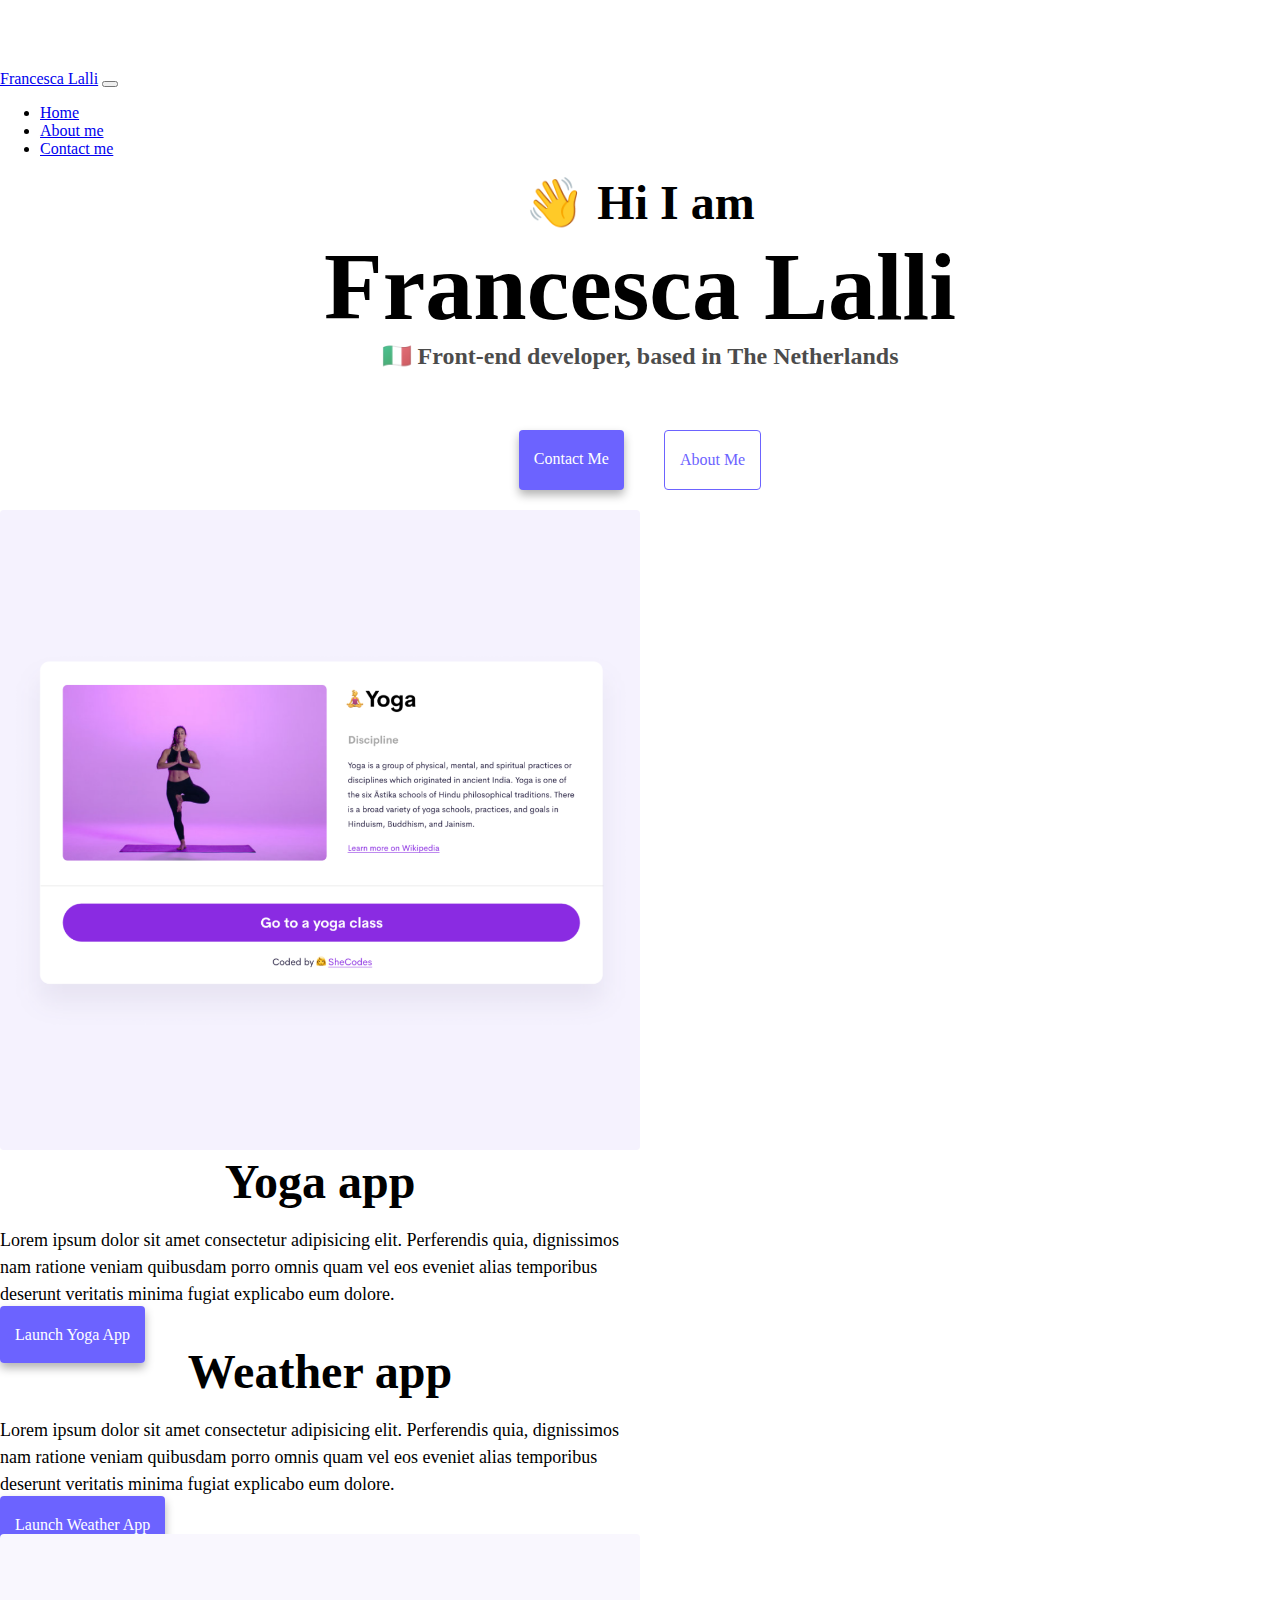
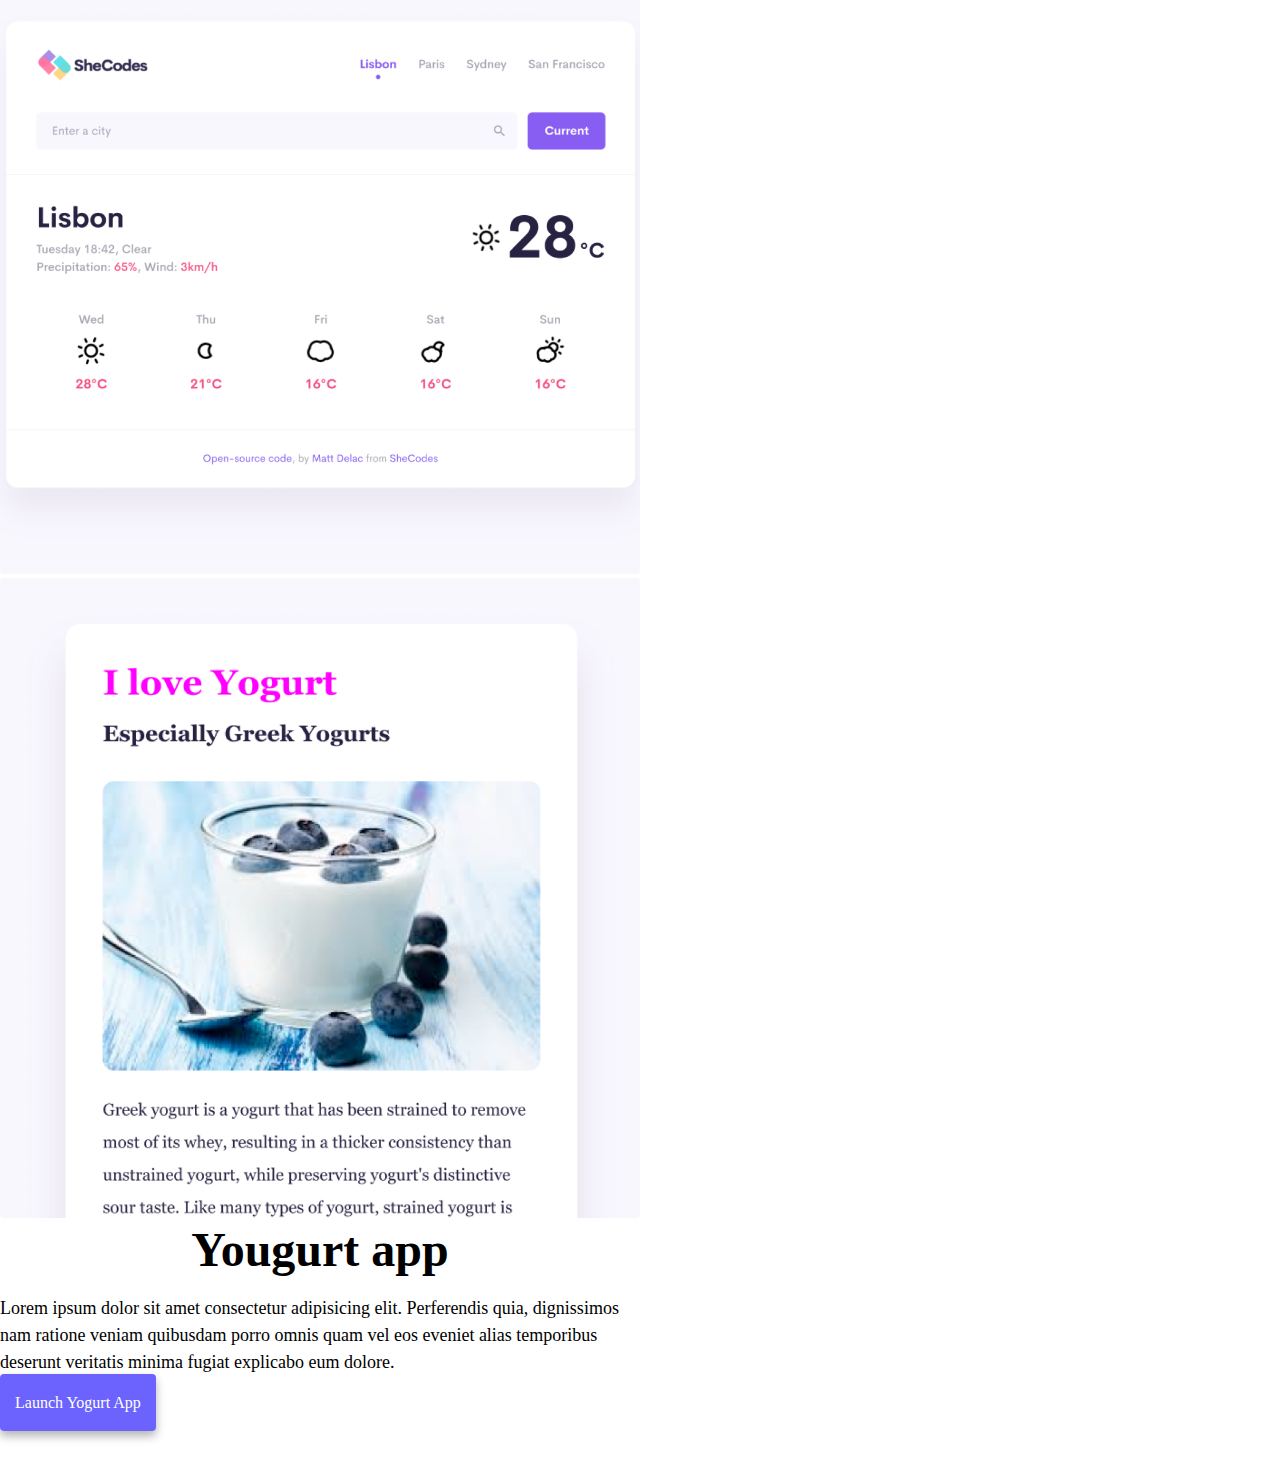
<file: index.html>
<!DOCTYPE html>
<html lang="en">
  <head>
    <meta charset="UTF-8" />
    <meta http-equiv="X-UA-Compatible" content="IE=edge" />
    <meta name="viewport" content="width=device-width, initial-scale=1.0" />
    <meta
      name="description"
      content="Francesca Lalli is a front-end developer based in Amsterdam. Check her portfolio and contact her for projects and collaborations"
    />
    <title>Front-end developer - Francesca Lalli</title>
    <link
      href="https://cdn.jsdelivr.net/npm/bootstrap@5.3.0-alpha1/dist/css/bootstrap.min.css"
      rel="stylesheet"
      integrity="sha384-GLhlTQ8iRABdZLl6O3oVMWSktQOp6b7In1Zl3/Jr59b6EGGoI1aFkw7cmDA6j6gD"
      crossorigin="anonymous"
    />
    <script
      src="https://cdn.jsdelivr.net/npm/bootstrap@5.3.0-alpha1/dist/js/bootstrap.bundle.min.js"
      integrity="sha384-w76AqPfDkMBDXo30jS1Sgez6pr3x5MlQ1ZAGC+nuZB+EYdgRZgiwxhTBTkF7CXvN"
      crossorigin="anonymous"
    ></script>
    <link rel="stylesheet" href="/style.css" />
  </head>
  <body>
    <nav
      class="navbar navbar-expand-lg navbar-light bg-light fixed-top"
      id="navbar-menu"
    >
      <div class="container">
        <a class="navbar-brand" href="/index.html" title="Homepage"
          >Francesca Lalli</a
        >
        <button
          class="navbar-toggler"
          type="button"
          data-bs-toggle="collapse"
          data-bs-target="#navbarNav"
          aria-controls="navbarNav"
          aria-expanded="false"
          aria-label="Toggle navigation"
        >
          <span class="navbar-toggler-icon"></span>
        </button>
        <div class="collapse navbar-collapse" id="navbarNav">
          <ul class="navbar-nav">
            <li class="nav-item">
              <a
                class="nav-link active"
                aria-current="page"
                href="/index.html"
                title="Homepage"
                >Home</a
              >
            </li>
            <li class="nav-item">
              <a
                class="nav-link"
                href="/about.html"
                title="About Francesca Lalli"
                >About me</a
              >
            </li>
            <li class="nav-item">
              <a
                class="nav-link"
                href="/about.html#contact"
                title="Contact Francesca Lalli"
                >Contact me</a
              >
            </li>
          </ul>
        </div>
      </div>
    </nav>
    <h2 class="text-center mt-5 pt-5">👋 Hi I am</h2>
    <h1 class="text-center">Francesca Lalli</h1>
    <h3 class="text-center">
      🇮🇹 Front-end developer, based in The Netherlands
    </h3>
    <div class="navigation-links mb-5">
      <a
        href="/about.html#contact"
        class="contact-link"
        title="Contact details for Francesca Lalli"
        >Contact me</a
      >
      <a href="/about.html" class="about-link" title="About Francesca Lalli"
        >About me</a
      >
    </div>
    <div class="container">
      <div class="row">
        <div class="col-md-6">
          <img
            src="/images/yoga.png"
            class="img-fluid rounded"
            alt="woman in a yoga pose and a preview of the yoga app"
            id="yoga-img"
          />
        </div>
        <div class="col-md-6">
          <h2 class="mb-3">Yoga app</h2>
          <p>
            Lorem ipsum dolor sit amet consectetur adipisicing elit. Perferendis
            quia, dignissimos nam ratione veniam quibusdam porro omnis quam vel
            eos eveniet alias temporibus deserunt veritatis minima fugiat
            explicabo eum dolore.
          </p>
          <div class="mt-5">
            <a
              href="#"
              class="primary-link project-link"
              title="check yoga app project"
              >Launch Yoga App</a
            >
          </div>
        </div>
      </div>
      <div class="row mt-5">
        <div class="col-md-6">
          <h2 class="mb-3">Weather app</h2>
          <p>
            Lorem ipsum dolor sit amet consectetur adipisicing elit. Perferendis
            quia, dignissimos nam ratione veniam quibusdam porro omnis quam vel
            eos eveniet alias temporibus deserunt veritatis minima fugiat
            explicabo eum dolore.
          </p>
          <div class="mt-5">
            <a
              href="#"
              class="primary-link project-link"
              title="check weather app project"
            >
              Launch Weather App</a
            >
          </div>
        </div>
        <div class="col-md-6">
          <img
            src="/images/weather.png"
            class="img-fluid rounded"
            alt="weather application"
            id="weather-img"
          />
        </div>
      </div>
      <div class="row mt-5">
        <div class="col-md-6">
          <img
            src="/images/yogurt.png"
            class="img-fluid rounded"
            alt="glass jar full of Greek yogurt with some blueberries and a spoon"
            id="yogurt-img"
          />
        </div>
        <div class="col-md-6">
          <h2 class="mb-3">Yougurt app</h2>
          <p>
            Lorem ipsum dolor sit amet consectetur adipisicing elit. Perferendis
            quia, dignissimos nam ratione veniam quibusdam porro omnis quam vel
            eos eveniet alias temporibus deserunt veritatis minima fugiat
            explicabo eum dolore.
          </p>
          <div class="mt-5">
            <a
              href="#"
              class="primary-link project-link"
              title="check yogurt app project"
              >Launch Yogurt App</a
            >
          </div>
        </div>
      </div>
    </div>
  </body>
</html>
</file>
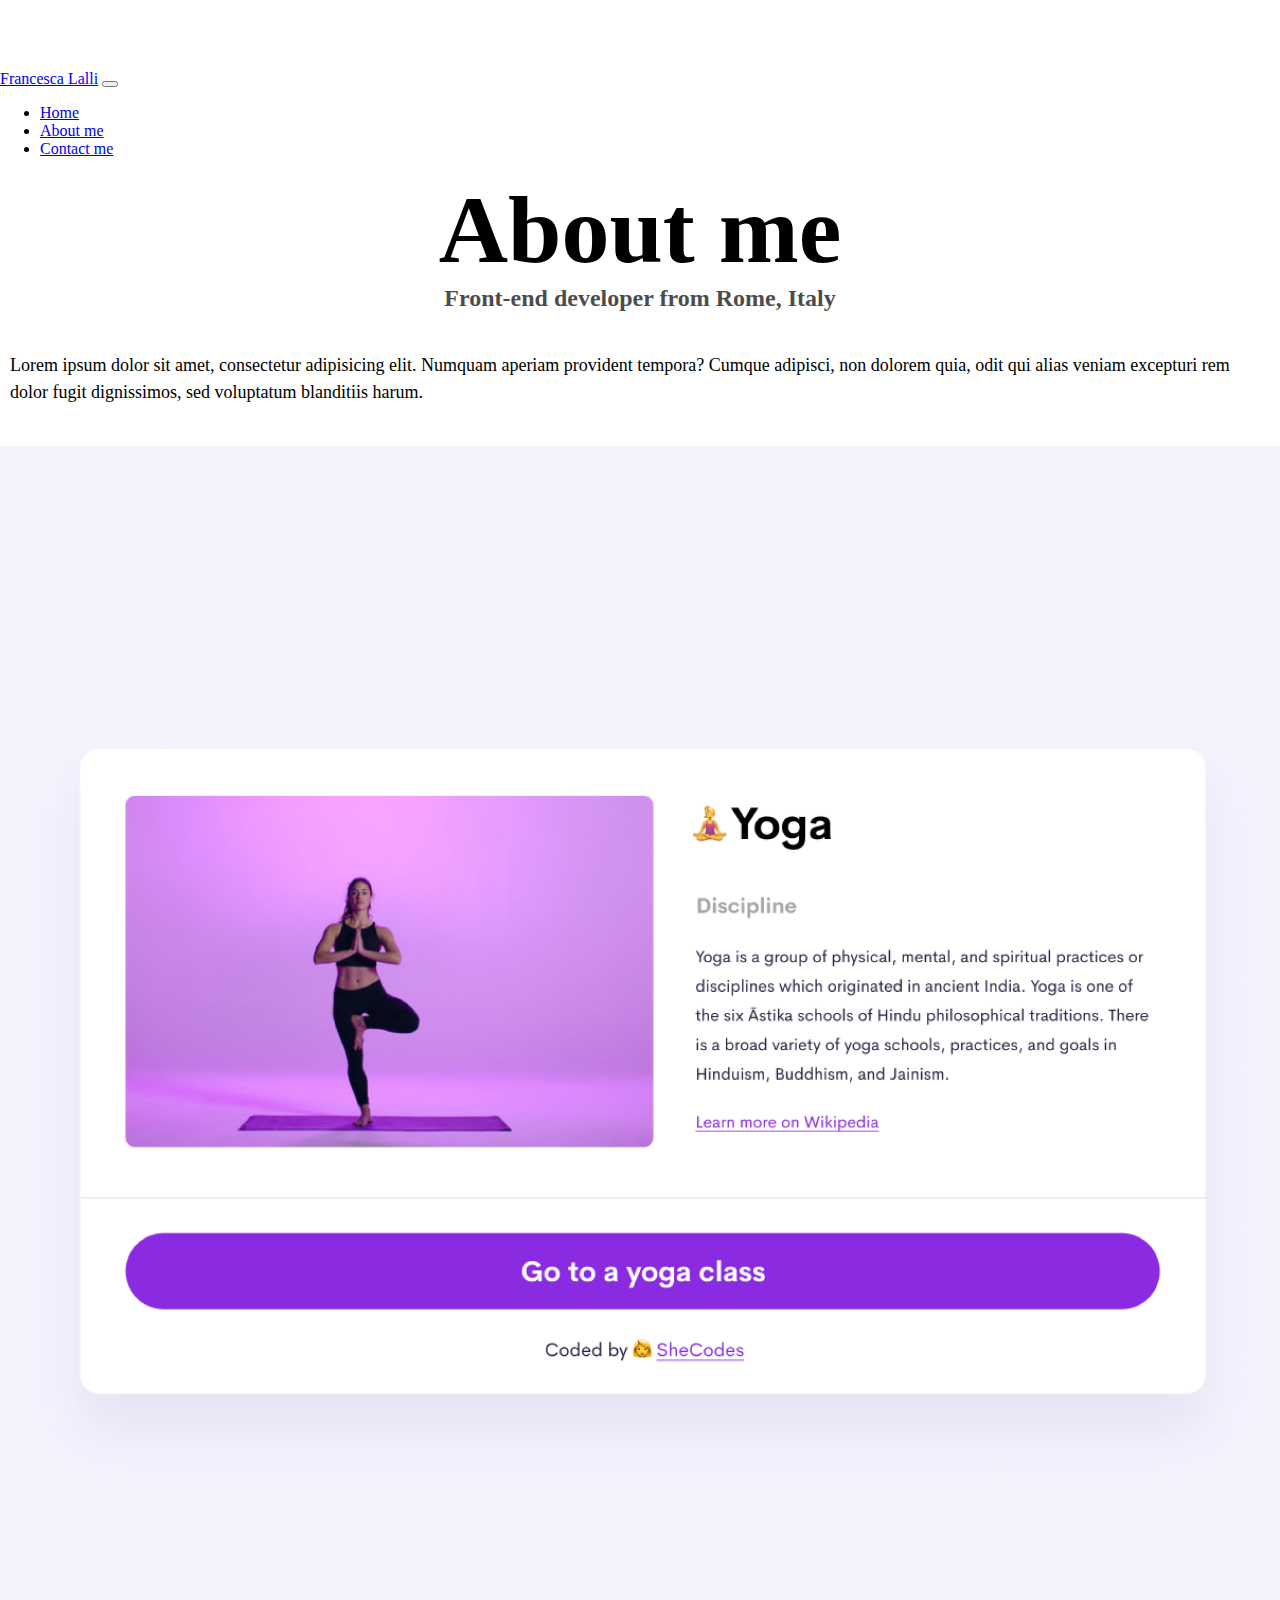
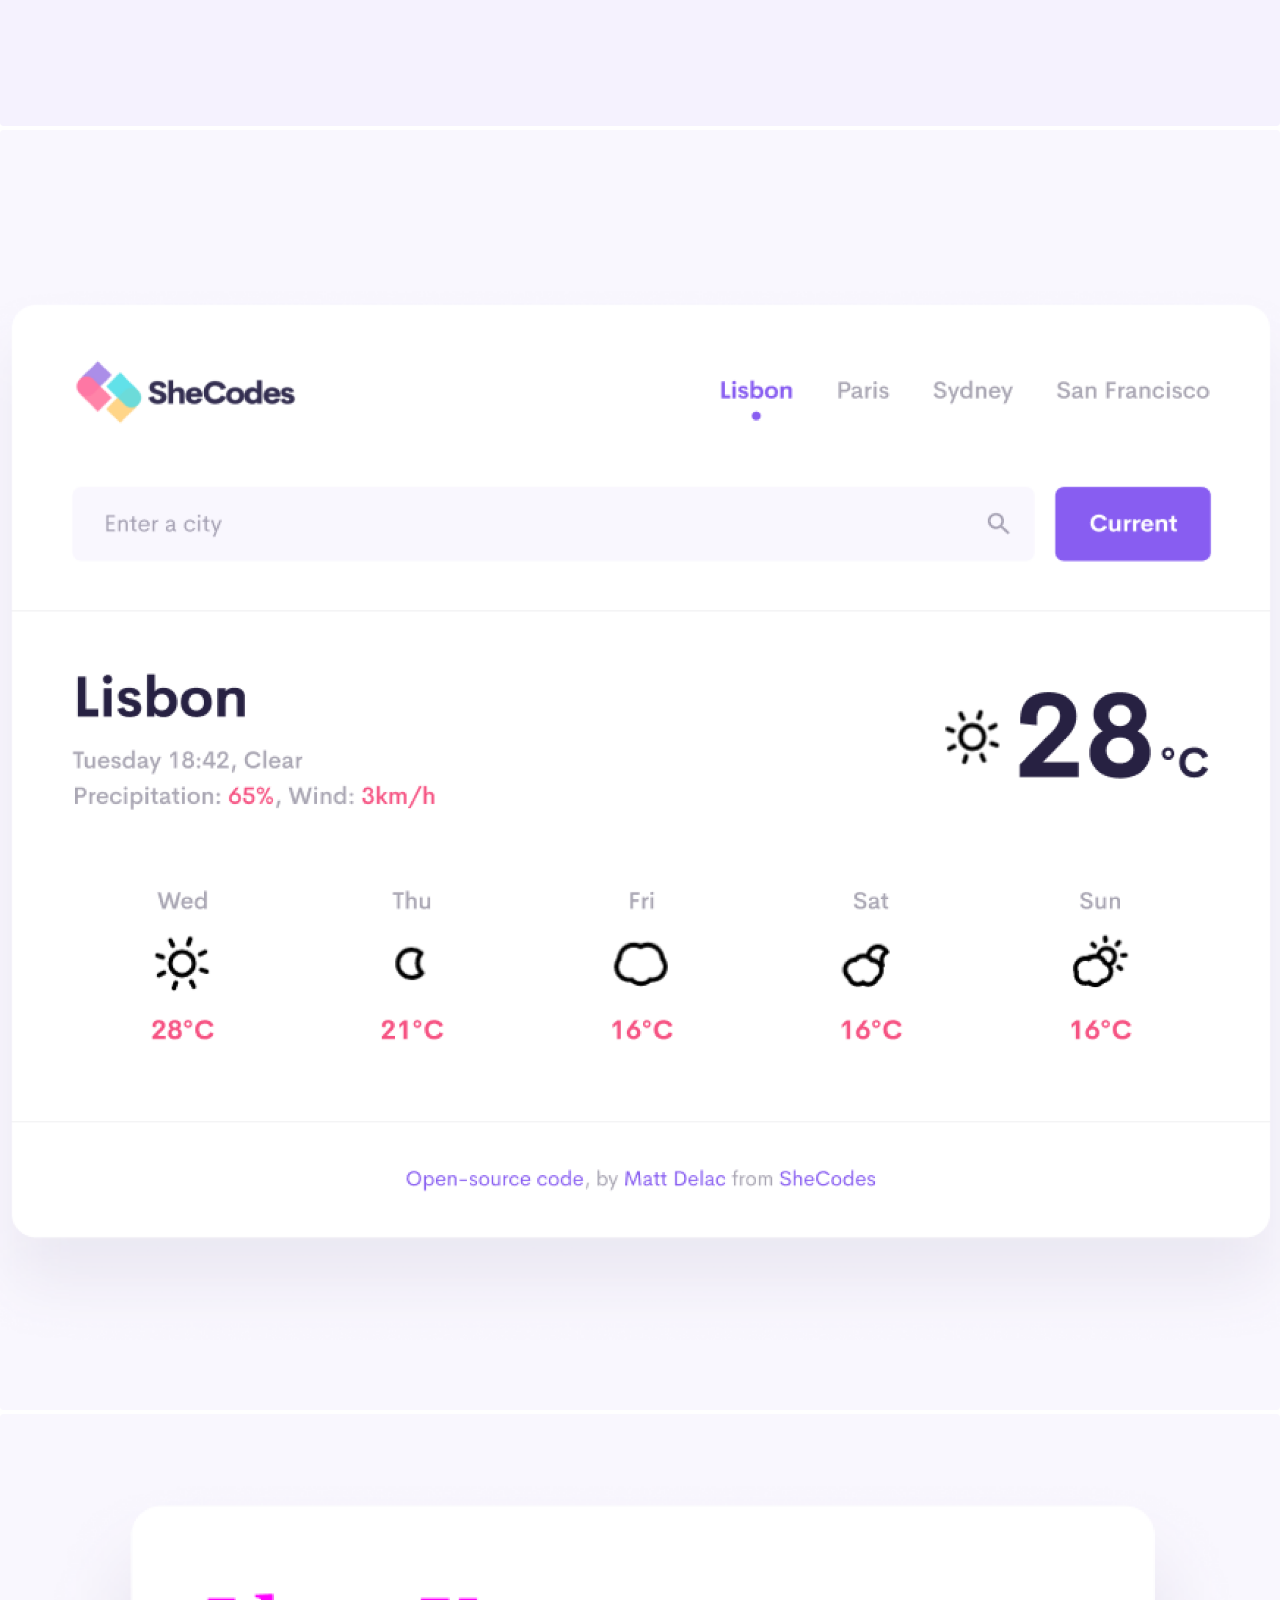
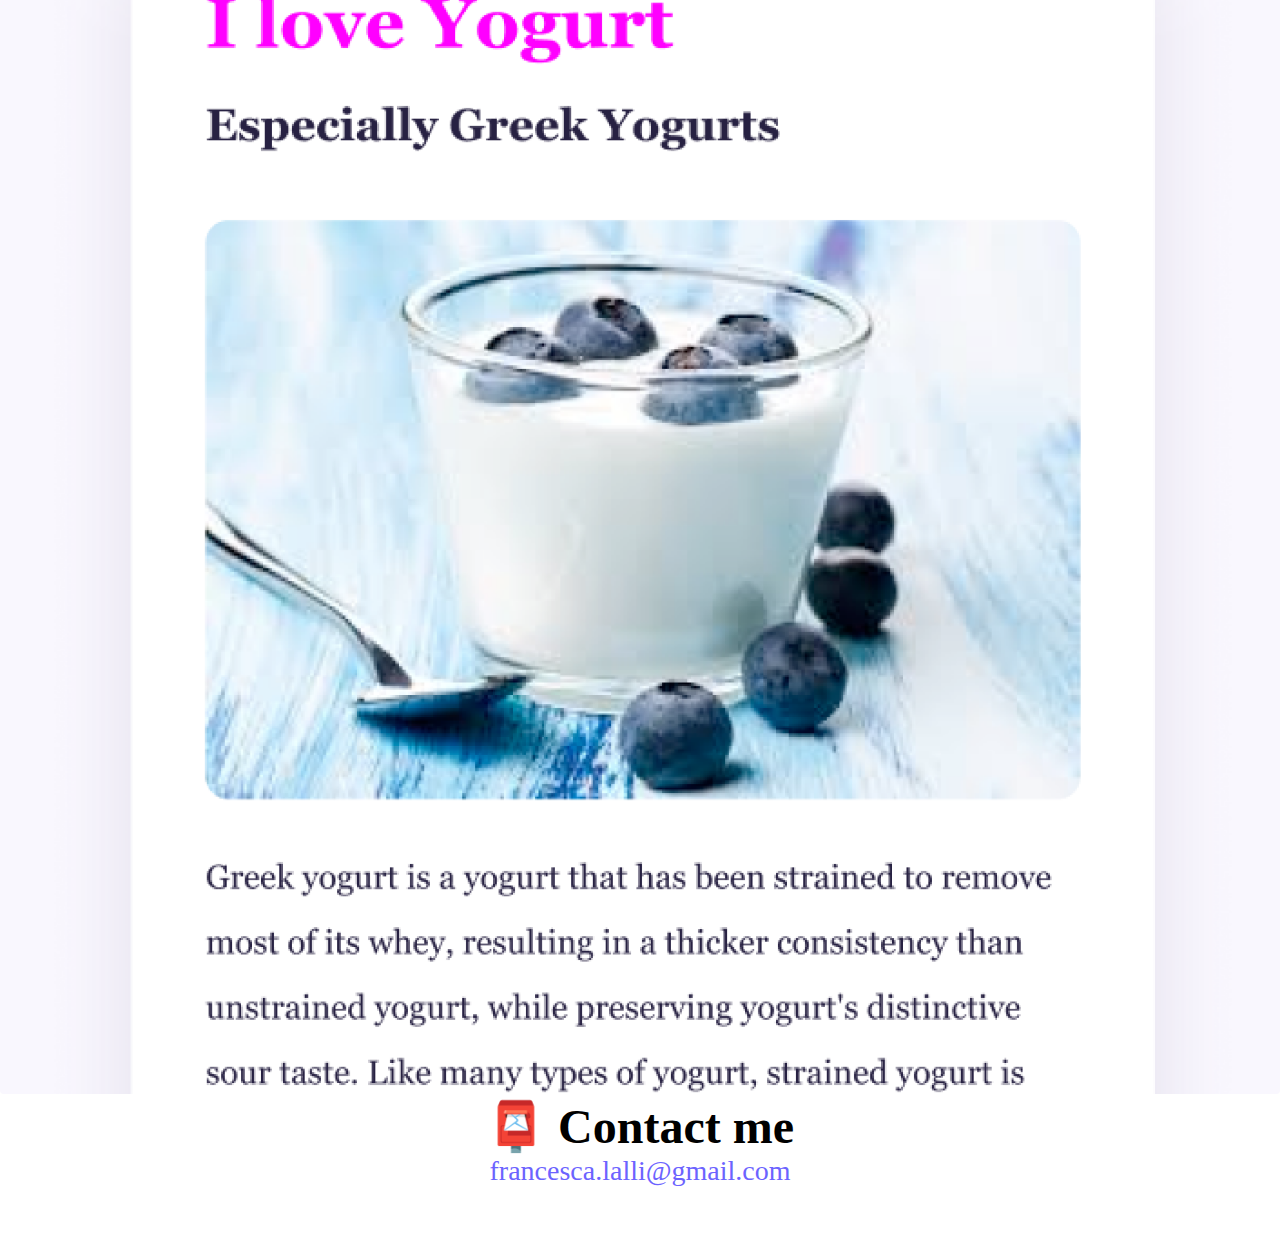
<file: about.html>
<!DOCTYPE html>
<html lang="en">
  <head>
    <meta charset="UTF-8" />
    <meta http-equiv="X-UA-Compatible" content="IE=edge" />
    <meta name="viewport" content="width=device-width, initial-scale=1.0" />
    <link
      href="https://cdn.jsdelivr.net/npm/bootstrap@5.3.0-alpha1/dist/css/bootstrap.min.css"
      rel="stylesheet"
      integrity="sha384-GLhlTQ8iRABdZLl6O3oVMWSktQOp6b7In1Zl3/Jr59b6EGGoI1aFkw7cmDA6j6gD"
      crossorigin="anonymous"
    />
    <script
      src="https://cdn.jsdelivr.net/npm/bootstrap@5.3.0-alpha1/dist/js/bootstrap.bundle.min.js"
      integrity="sha384-w76AqPfDkMBDXo30jS1Sgez6pr3x5MlQ1ZAGC+nuZB+EYdgRZgiwxhTBTkF7CXvN"
      crossorigin="anonymous"
    ></script>
    <link rel="stylesheet" href="/style.css" />
    <title>About Francesca Lalli</title>
    <meta
      name="description"
      content="About Francesca Lalli, front-end developer based in Amsterdam and contact details"
    />
  </head>
  <body>
    <nav
      class="navbar navbar-expand-lg navbar-light bg-light fixed-top"
      id="navbar-menu"
    >
      <div class="container">
        <a class="navbar-brand" href="/index.html" title="Homepage"
          >Francesca Lalli</a
        >
        <button
          class="navbar-toggler"
          type="button"
          data-bs-toggle="collapse"
          data-bs-target="#navbarNav"
          aria-controls="navbarNav"
          aria-expanded="false"
          aria-label="Toggle navigation"
        >
          <span class="navbar-toggler-icon"></span>
        </button>
        <div class="collapse navbar-collapse" id="navbarNav">
          <ul class="navbar-nav">
            <li class="nav-item">
              <a
                class="nav-link"
                aria-current="page"
                href="/index.html"
                title="Homepage"
                >Home</a
              >
            </li>
            <li class="nav-item">
              <a
                class="nav-link active"
                href="/about.html"
                title="About Francesca Lalli"
                >About me</a
              >
            </li>
            <li class="nav-item">
              <a
                class="nav-link"
                href="/about.html#contact"
                title="Contact Francesca Lalli"
                >Contact me</a
              >
            </li>
          </ul>
        </div>
      </div>
    </nav>
    <h1 class="text-center mt-5 pt-4">About me</h1>
    <h3 class="text-center">Front-end developer from Rome, Italy</h3>
    <div class="about-paragraphs text-center">
      <p>
        Lorem ipsum dolor sit amet, consectetur adipisicing elit. Numquam
        aperiam provident tempora? Cumque adipisci, non dolorem quia, odit qui
        alias veniam excepturi rem dolor fugit dignissimos, sed voluptatum
        blanditiis harum.
      </p>
    </div>
    <div class="container">
      <div class="row">
        <div class="col-sm-4">
          <img
            src="/images/yoga.png"
            class="img-fluid rounded mb-3 shadow p-2"
            alt="woman in a yoga pose and a preview of the yoga app"
          />
        </div>
        <div class="col-sm-4">
          <img
            src="images/weather.png"
            class="img-fluid rounded mb-3 shadow p-2"
            alt="weather application"
          />
        </div>
        <div class="col-sm-4">
          <img
            src="/images/yogurt.png"
            class="img-fluid rounded mb-3 shadow p-2"
            alt="glass jar full of Greek yogurt with some blueberries and a spoon"
          />
        </div>
      </div>
    </div>
    <div id="contact" class="mt-5">
      <h2 class="text-center">📮 Contact me</h2>
      <a
        href="mailto:francesca.lalli@gmail.com"
        class="email-link"
        title="contact details for Francesca Lalli"
      >
        francesca.lalli@gmail.com
      </a>
    </div>
  </body>
</html>
</file>
<file: style.css>
:root {
  --primary-color: #6c63ff;
  --secondary-color: #f5f2fe;
  --box-shadow: 0 5px 10px rgba(0, 0, 0, 0.3);
}

body {
  margin: 70px 0;
}

h1,
h2,
h3 {
  text-align: center;
  margin: 0;
}

h1 {
  font-size: 96px;
}

h2 {
  font-size: 48px;
}

h3 {
  font-size: 24px;
  opacity: 0.7;
}

p {
  font-size: 18px;
  line-height: 1.5;
}

.navigation-links {
  display: flex;
  margin-top: 40px;
  justify-content: center;
}

.navigation-links a {
  margin: 20px;
  border-radius: 4px;
  padding: 20px 15px;
  text-decoration: none;
  text-transform: capitalize;
}

.contact-link {
  background: var(--primary-color);
  box-shadow: var(--box-shadow);
  color: white;
}

.about-link {
  color: var(--primary-color);
  border: 1px solid var(--primary-color);
}

.homepage-link {
  color: var(--primary-color);
  text-align: center;
  display: block;
}

.about-paragraphs {
  display: flex;
  margin: 30px 0;
}

.about-paragraphs p {
  margin: 10px;
}

.email-link {
  display: flex;
  justify-content: center;
  color: var(--primary-color);
  font-size: 28px;
  text-decoration: none;
}

.email-link:hover {
  text-decoration: underline;
}

.rounded {
  border-radius: 0.25rem !important;
}

.img-fluid {
  max-width: 100%;
  height: auto;
}

.primary-link {
  border-radius: 4px;
  padding: 20px 15px;
  text-decoration: none;
  text-transform: capitalize;
  background: var(--primary-color);
  box-shadow: var(--box-shadow);
  color: white;
}

@media (min-width: 992px) {
  .navbar-expand-lg {
    flex-wrap: nowrap;
    justify-content: flex-start;
  }
}

@media (min-width: 1400px) {
  .container,
  .container-lg,
  .container-md,
  .container-sm,
  .container-xl,
  .container-xxl {
    max-width: 1320px;
  }
}

@media (max-width: 920px) {
  h1 {
    font-size: 48px;
    line-height: 1.5;
  }
  h2 {
    font-size: 24px;
  }
  h3 {
    font-size: 20px;
  }
}

@media (min-width: 576px) {
  .col-md-6 {
    flex: 0 0 auto;
    width: 50%;
  }
}

@media (max-width: 576px) {
  p {
    text-align: center;
  }
  .project-link {
    display: block;
    text-align: center;
    margin: 0 20px;
  }
  #yoga-img,
  #weather-img,
  #yogurt-img {
    display: none;
  }
}

@media (max-width: 1200px) {
  p {
    text-align: center;
  }
}
</file>
